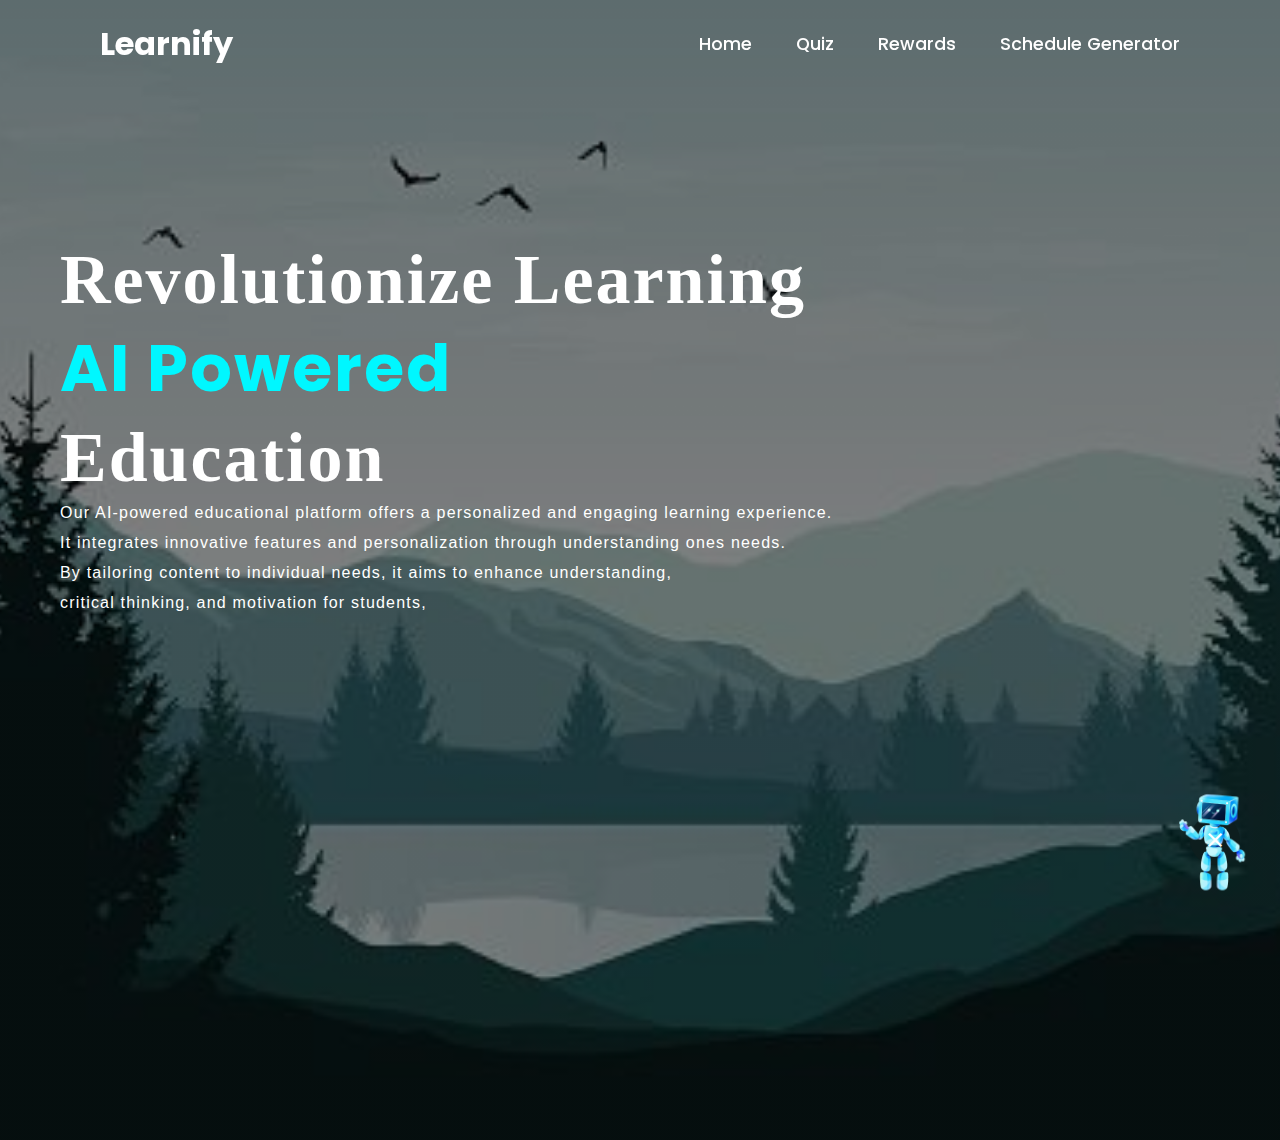
<file: index.html>
<!DOCTYPE html>
<html lang="en">
<head>
    <meta charset="UTF-8">
    <meta name="viewport" content="width=device-width, initial-scale=1.0">
    <title>Chatbot in Javascript</title>
    <link rel="stylesheet" href="style.css">
    <link rel="stylesheet" href="https://fonts.googleapis.com/css2?family=Material+Symbols+Outlined:opsz,wght,FILL,GRAD@48,400,0,0"/>

    <script src="script.js" defer></script>

</head>
<body>

    <header>
        <h2 class="logo">Learnify</h2>
        <nav class="navigation">
            <a href="option.html" target="_blank">Home</a>
            <a href="quiz.html" target="_blank">Quiz</a>
            <a href="profile.html" target="_blank">Rewards</a>
            <a href="sgen.html" target="_blank">Schedule Generator</a>
        </nav>
    </header>

    <div class="content">
        <h1>Revolutionize Learning<br><span>AI Powered</span> <br>Education</h1>
        <p class="par">Our AI-powered educational platform offers a personalized and engaging learning experience.<br> It integrates innovative features and personalization through understanding ones needs.
            <br> By tailoring content to individual needs, it aims to enhance understanding, <br>critical thinking, and motivation for students,</p>
    </div>

    <button class="chatbot-toggler">
        <span class="material-symbols-outlined"><img src="lenny1.png"/></span>
        <span class="material-symbols-outlined">close</span>
    </button>
    
    <div class="chatbot">
        <header>
            <h2 style="margin-left: 10px;">Chatbot</h2>
            <span class="material-symbols-outlined">close</span>
        </header>
        <ul class="chatbox">
            <li class="chat incoming">
                <span class="material-symbols-outlined">smart_toy</span>
                <p>Hi there 👋 <br> How can I help you today? </p>
            </li>
        </ul>
        <div class="chat-input">
            <textarea placeholder="Enter a message..." required></textarea>
            <span id="send-btn" class="material-symbols-outlined">send</span>
        </div>
    </div>
    
</body>
</html>
</file>
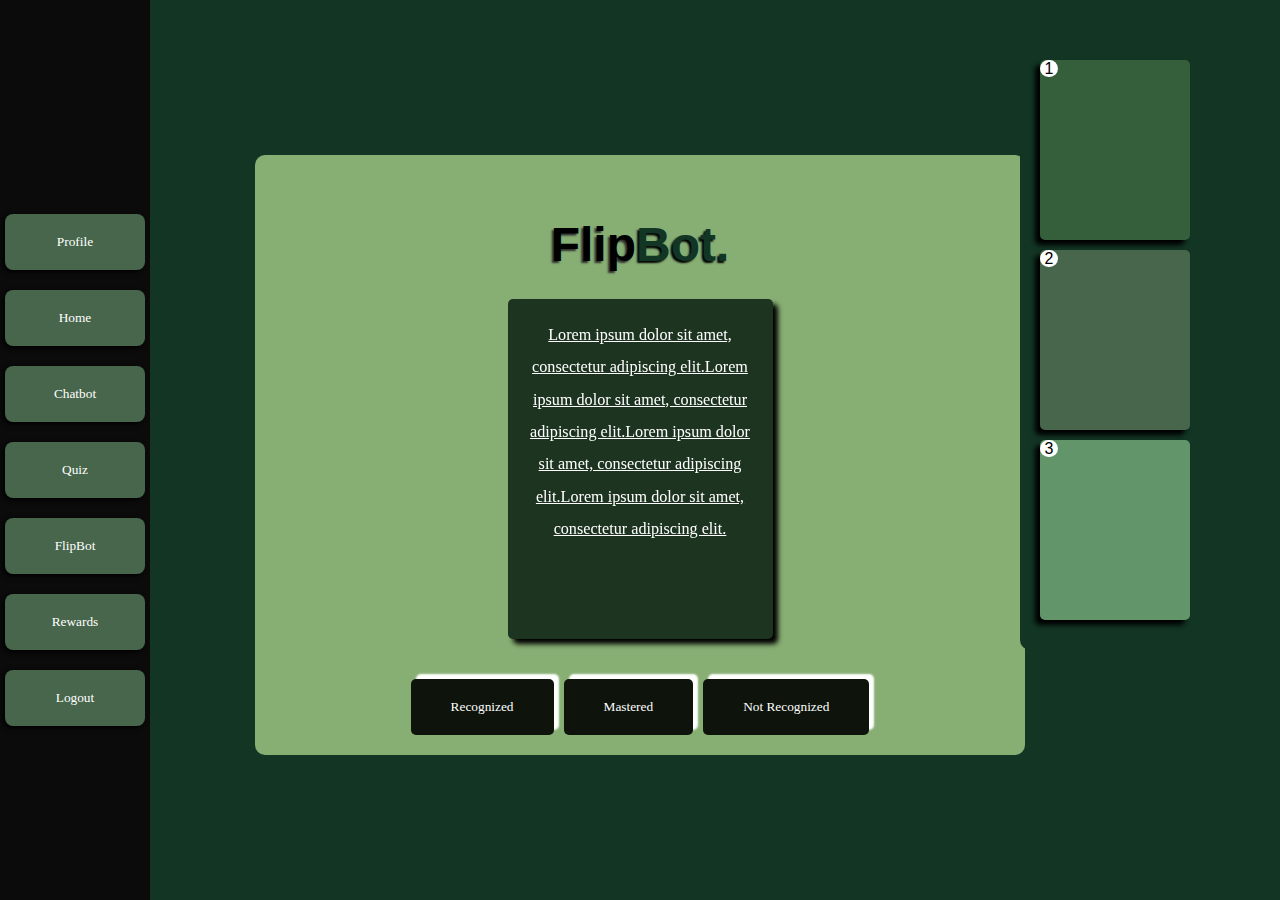
<file: flipbot.html>
<!DOCTYPE html>
<html lang="en">
<head>
  <meta charset="UTF-8">
  <meta name="viewport" content="width=device-width, initial-scale=1.0">
  <title>Flashcard Learning - FlipBot</title>
  <link rel="stylesheet" href="flipbot.css">
</head>
<body>
    <nav class="navbar">
      <button class="nav-button">Profile</button>
      <button class="nav-button"><a href="option.html" target="_blank">Home</a></button>
      <button class="nav-button"><a href="index.html" target="_blank">Chatbot</a></button>
      <button class="nav-button"><a href="quiz.html" target="_blank">Quiz</a></button>
      <button class="nav-button"><a href="flipbot.html" target="_blank">FlipBot</a></button>
      <button class="nav-button"><a href="profile.html" target="_blank">Rewards</a></button>
      <button class="nav-button"><a href="login.html" target="_blank">Logout</a></button>
      </nav>
    <div class="outer-container">
        <div class="container">
            <header>
                <h1>Flip<span>Bot.</span></h1>
              </header>
              <main>
                <div class="flashcard-container">
                    <div class="flashcard-options">
                        <!-- Small boxes representing flashcards in wait go here -->
                        <div class="flashcard-wait" style="background-color: #355e3b;">
                            <span style="background-color: white;border-radius: 90px;" class="flashcard-number">&nbsp;1&nbsp;</span></div>
                        <div class="flashcard-wait" style="background-color: #47664b;">
                            <span style="background-color: white;border-radius: 90px;" class="flashcard-number">&nbsp;2&nbsp;</span></div>
                        <div class="flashcard-wait" style="background-color: #62966a;">
                            <span style="background-color: white;border-radius: 90px;" class="flashcard-number">&nbsp;3&nbsp;</span></div>
                        
                        <!-- Add more flashcard-wait divs as needed -->
                    </div>
                  <div class="flashcard">
                    <!-- Text content of the current flashcard goes here -->
                   <p class="front"> Lorem ipsum dolor sit amet, consectetur adipiscing elit.Lorem ipsum dolor sit amet, consectetur adipiscing elit.Lorem ipsum dolor sit amet, consectetur adipiscing elit.Lorem ipsum dolor sit amet, consectetur adipiscing elit. </p>
                  </div>
                </div>
            
                <div class="buttons-container">
                    <button class="recognized">Recognized</button>
                    <button class="mastered">Mastered</button>
                    <button class="not-recognized">Not Recognized</button>
                </div>
              </main>
        </div>
      
    </div>
    <script src="flipbot1.js"></script>
    
</body>
</html>
</file>
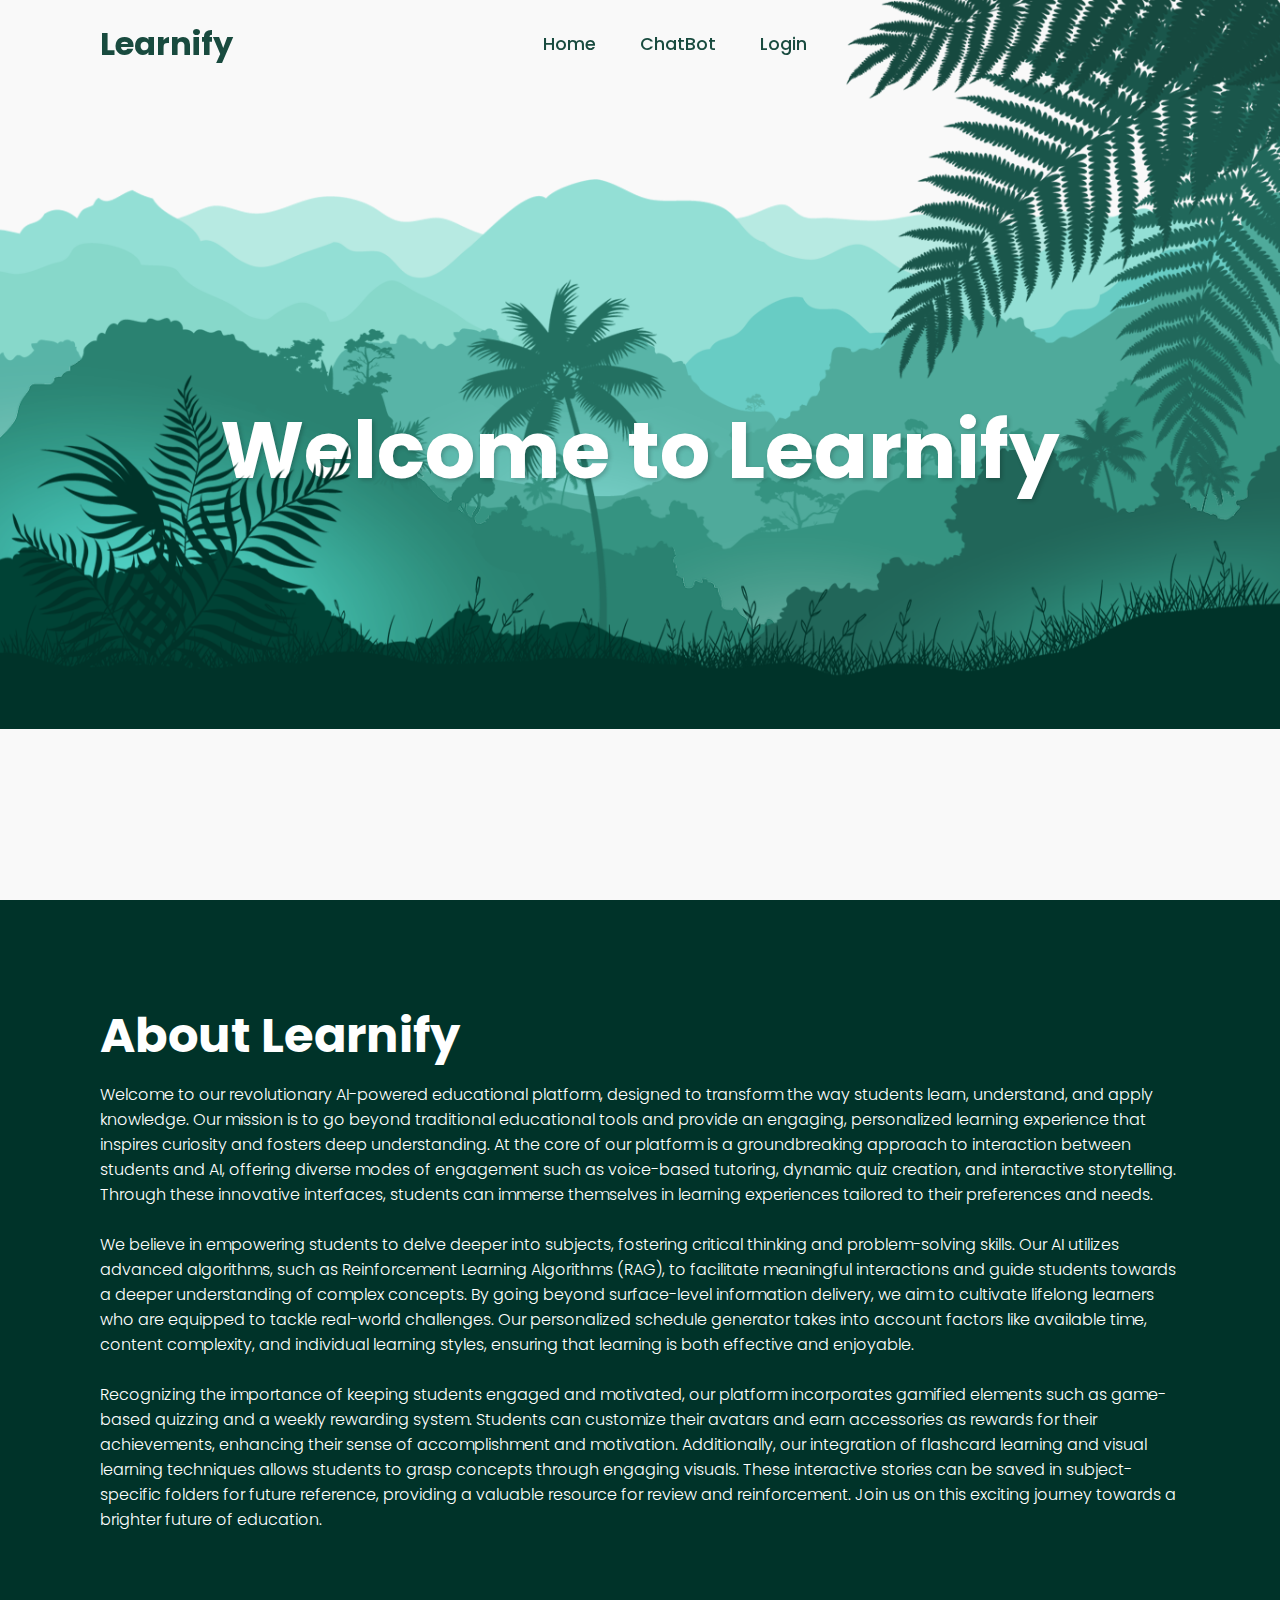
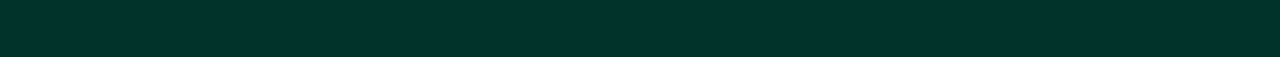
<file: logo.html>
<!DOCTYPE html>
<html lang="en">
<head>
    <meta charset="UTF-8">
    <meta name="viewport" content="width=device-width, initial-scale=1.0">
    <title>Front page</title>
    <link rel="stylesheet" href="logo.css">
</head>
<body>

    <header>
        <h2 class="logo">Learnify</h2>
        <nav class="navigation">
            <a href="#">Home</a>
            <a href="index.html">ChatBot</a>
            <a href="login.html">Login</a>
        </nav>
    </header>

    <section class="parallax">
        <img src="hill1.png" id="hill1">
        <img src="hill2.png" id="hill2">
        <img src="hill3.png" id="hill3">
        <img src="hill4.png" id="hill4">
        <img src="hill5.png" id="hill5">
        <img src="tree.png" id="tree">
        <h2 id="text"><a href="login.html" class="add">Welcome to Learnify</a></h2>
        <img src="leaf.png" id="leaf">
        <img src="plant.png" id="plant">

    </section>

    <section class="sec">
        <h2>About Learnify</h2>
        <p>
            Welcome to our revolutionary AI-powered educational platform, designed to transform the way students learn, understand, and apply knowledge. Our mission is 
            to go beyond traditional educational tools and provide an engaging, personalized learning experience that inspires curiosity and fosters deep understanding.
             At the core of our platform is a groundbreaking approach to interaction between students and AI, offering diverse modes of engagement such as voice-based 
             tutoring, dynamic quiz creation, and interactive storytelling. Through these innovative interfaces, students can immerse themselves in learning experiences 
             tailored to their preferences and needs. <br><br>
            We believe in empowering students to delve deeper into subjects, fostering critical thinking and problem-solving skills. Our AI utilizes advanced algorithms,
             such as Reinforcement Learning Algorithms (RAG), to facilitate meaningful interactions and guide students towards a deeper understanding of complex concepts.
              By going beyond surface-level information delivery, we aim to cultivate lifelong learners who are equipped to tackle real-world challenges. Our personalized 
              schedule generator takes into account factors like available time, content complexity, and individual learning styles, ensuring that learning is both 
              effective and enjoyable. <br><br>
            Recognizing the importance of keeping students engaged and motivated, our platform incorporates gamified elements such as game-based quizzing and a weekly
             rewarding system. Students can customize their avatars and earn accessories as rewards for their achievements, enhancing their sense of accomplishment and 
             motivation. Additionally, our integration of flashcard learning and visual learning techniques allows students to grasp concepts through engaging visuals. 
             These interactive stories can be saved in subject-specific folders for future reference, providing a valuable resource for review and reinforcement. Join us 
             on this exciting journey towards a brighter future of education. <br><br>
              
        </p>
    </section>
<script src="logo.js"></script>
</body>
</html>
</file>
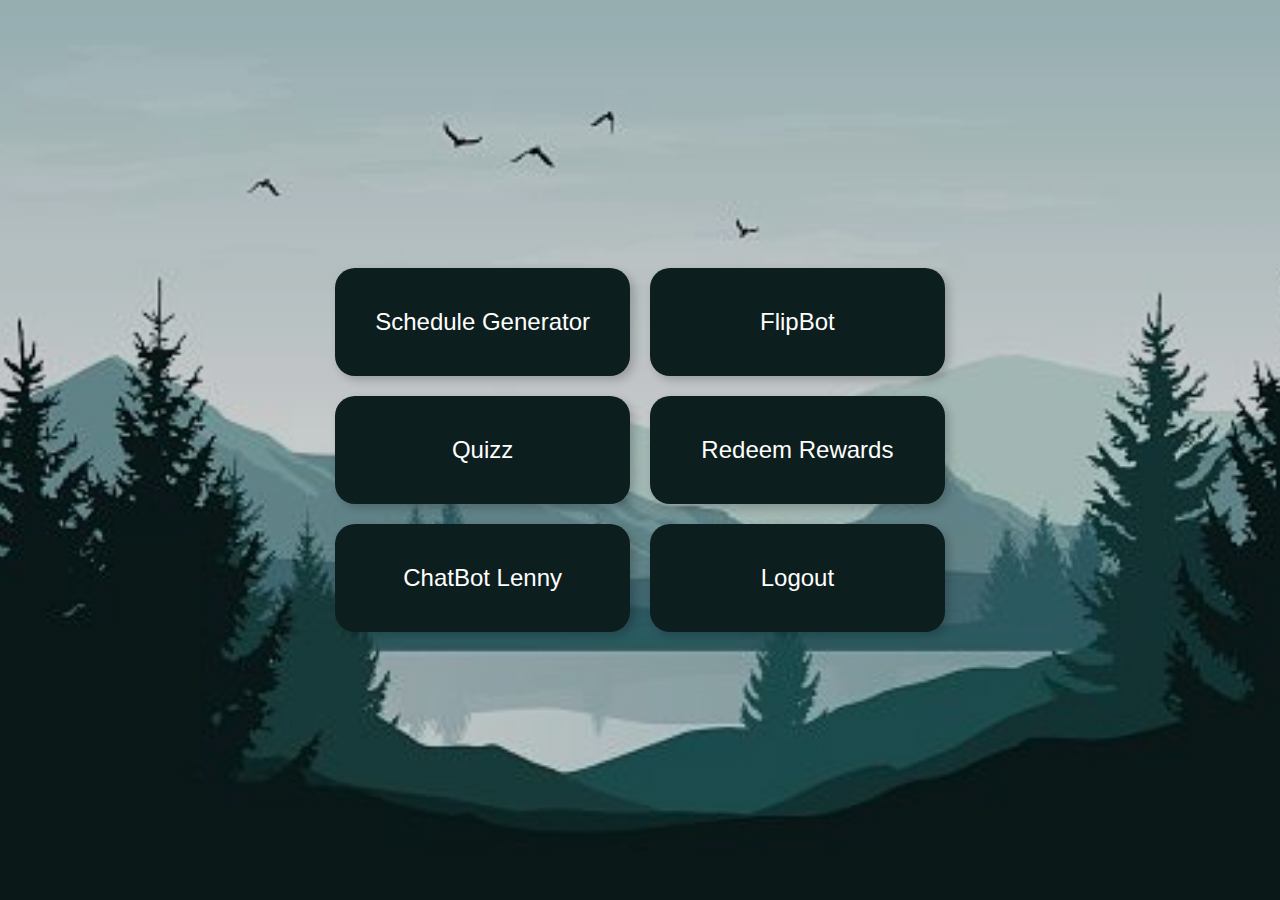
<file: option.html>
<!DOCTYPE html>
<html lang="en">
<head>
<meta charset="UTF-8">
<meta name="viewport" content="width=device-width, initial-scale=1.0">
<title>App Grid</title>
<!-- <link rel="stylesheet" href="styles.css"> -->
<style>
  a {
        text-decoration: none; /* Remove underline */
        color: white; /* Change color */
    }
  body {
    font-family: Arial, sans-serif;
    background-color: #8379cd; 
    display: flex;
    justify-content: center;
    align-items: center;
    height: 100vh;
    margin: 0;
    padding: 0;
    width: 100%;
    background: linear-gradient(to top, rgba(0,0,0,0.2)50%,rgba(0,0,0,0.2)50%), url(mount.jpeg);
    background-position: center;
    background-size: cover;

  }
  .grid-container {
    display: grid;
    grid-template-columns: repeat(2, 1fr);
    gap: 20px;
    padding: 20px;
  }
  .app {
    background: #f8f8f8;
    border-radius: 20px;
    color: white;
    display: flex;
    justify-content: center;
    align-items: center;
    padding: 40px;
    font-size: 1.5em;
    box-shadow: 4px 4px 10px rgba(0, 0, 0, 0.2);
    transition: transform 0.3s ease;
  }
  .app:hover {
    transform: translateY(-10px);
  }
  .schedule { background-color: #0D1E1E; }
  .flipbot { background-color: #0D1E1E; }
  .storytel { background-color: #0D1E1E; }
  .puzzle { background-color: #0D1E1E; }
  .redeem { background-color: #0D1E1E; }
  .chatbot { background-color: #0D1E1E; }
</style>
</head>
<body>
  <div class="grid-container">
    <div class="app schedule"><a href="sgen.html" target="_blank">Schedule Generator</a></div>
    <div class="app flipbot"><a href="flipbot.html" target="_blank">FlipBot</a></div>
    <div class="app storytel" ><a href="quiz.html" target="_blank">Quizz</a></div>
    <div class="app puzzle"><a href="profile.html" target="_blank">Redeem Rewards</a></div>
    <div class="app redeem"><a href="index.html" target="_blank">ChatBot Lenny</a></div>
    <div class="app chatbot"><a href="login.html" target="_blank">Logout</a></div>
  </div>
</body>
</html>
</file>
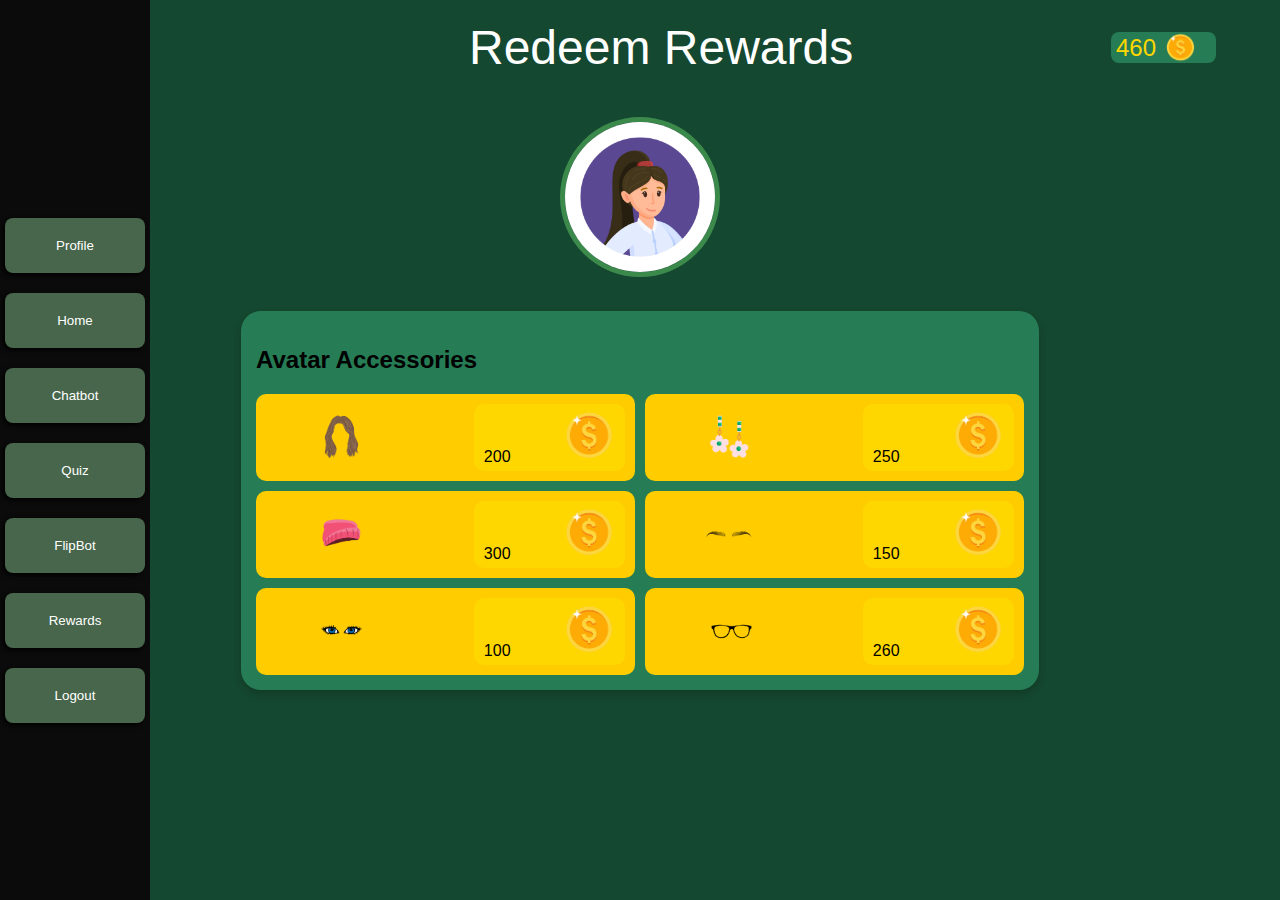
<file: profile.html>
<!DOCTYPE html>
<html lang="en">
<head>
<meta charset="UTF-8">
<meta name="viewport" content="width=device-width, initial-scale=1.0">
<title>Redeem Rewards</title>
<!-- <link rel="stylesheet" href="styles.css"> -->
<style>
  body {
    font-family: Arial, sans-serif;
    background-color: #154830;
    display: flex;
    flex-direction: column;
    align-items: center;
    height: 100vh;
    margin: 0;
    padding: 0;
  }
  .header {
    color: white;
    font-size: 3em;
    margin: 20px 0;
    margin-left: 405px;
  }
  .top-section {
    display: flex;
    justify-content: space-between;
    align-items: center;
    width: 90%;
    margin-top: 0px;
    margin-bottom: 2px;
  }
  .coin-balance {
    display: flex;
    align-items: center;
    font-size: 1.5em;
    color: #ffd700;
    background-color: #267c54;
    width: 100px;
    height: auto;
    padding-left: 5px;
    border-radius: 8px;
  }
  .coin-balance img {
    width: 30px;
    margin-left: 10px;
    margin-right: 0px;
  }
  .avatar-container {
    margin: 20px 0;
  }
  .avatar {
    border-radius: 50%;
    width: 150px; /* Adjust size as necessary */
    height: 150px; /* Adjust size as necessary */
    object-fit: cover;
    border: 5px solid rgb(59, 138, 75);
  }
  .accessories-section {
    background-color: #267c54; /* Adjust to match your exact color */
    width: 60%; /* Adjust width as necessary */
    margin: 10px;
    padding: 15px;
    border-radius: 20px;
    box-shadow: 0 4px 8px rgba(0, 0, 0, 0.2);
  }
  .accessories-grid {
    display: grid;
    grid-template-columns: repeat(2, 1fr);
    gap: 10px;
  }
  .accessory-item {
    display: flex;
    align-items: center;
    justify-content: space-between;
    background-color: #ffcc00;
    padding: 10px;
    border-radius: 10px;
    transition: transform 0.2s ease; /* Animation transition */
  }
  .accessory-item:hover {
    transform: translateY(-5px); /* Move item slightly upwards */
    background-color: #f3b500; /* Change background color on hover */
  }
  .accessory-item img {
    width: 50px;
    margin-left: 50px;
  }
  .accessory-price {
    background-color: #ffd700;
    padding: 5px 10px;
    border-radius: 10px;
  }
  a {
    text-decoration: none; /* Remove underline */
    color: white; /* Change color */
  }
  .navbar {
    background-color: #0b0b0b;
    position: fixed;
    top: 0;
    left: 0;
    height: 100%; /* Adjust height to fit the entire viewport */
    width: 150px; /* Adjust width as needed */
    display: flex;
    flex-direction: column; /* Align buttons vertically */
    justify-content: center; /* Center items vertically */
    align-items: center; /* Center items horizontally */
    padding: 20px 0;
  }
 
  .nav-button {
    width: calc(100% - 10px); /* Buttons occupy full width of the navbar with 5px space on each side */
    padding: 20px 15px; /* Adjust padding as needed */
    border: none;
    cursor: pointer;
    background-color: #47664b;
    color: #fff;
    text-align: center;
    text-decoration: none;
    margin: 10px 0;
    box-shadow: -2px 2px 5px black;
    border-radius: 8px;
  }
 
  .nav-button:hover {
    background-color: #123524; /* Adjust hover color if needed */
  }
</style>
</head>
<body>
  <nav class="navbar">
    <button class="nav-button">Profile</button>
    <button class="nav-button"><a href="option.html" target="_blank">Home</a></button>
    <button class="nav-button"><a href="index.html" target="_blank">Chatbot</a></button>
    <button class="nav-button"><a href="quiz.html" target="_blank">Quiz</a></button>
    <button class="nav-button"><a href="flipbot.html" target="_blank">FlipBot</a></button>
    <button class="nav-button"><a href="profile.html" target="_blank">Rewards</a></button>
    <button class="nav-button"><a href="login.html" target="_blank">Logout</a></button>
  </nav>
  <div class="top-section">
    <div class="header">Redeem Rewards</div>
    <div class="coin-balance">
      460
      <img src="coin.png" width="50" alt="Coin" />
    </div>
  </div>      
  <div class="avatar-container">
    <img src="avatar.jpg" width="200" alt="Avatar" class="avatar" />
  </div>
  <div class="accessories-section">
    <h2 style="color: black;">Avatar Accessories</h2>
    <div class="accessories-grid">
      <!-- Repeat this structure for each accessory item -->
      <div class="accessory-item">
        <img src="accessory1.png" alt="Accessory" /> <!-- Replace with your accessory image -->
        <div class="accessory-price">
          200
          <img src="coin.png" width="50" alt="Coin" /> <!-- Replace with your coin image -->
        </div>
      </div>
      <div class="accessory-item">
        <img src="accessory2.png" alt="Accessory" /> <!-- Replace with your accessory image -->
        <div class="accessory-price">
          250
          <img src="coin.png" width="50" alt="Coin" /> <!-- Replace with your coin image -->
        </div>
      </div>
      <div class="accessory-item">
        <img src="accessory3.png" alt="Accessory" /> <!-- Replace with your accessory image -->
        <div class="accessory-price">
          300
          <img src="coin.png" width="50" alt="Coin" /> <!-- Replace with your coin image -->
        </div>
      </div>
      <div class="accessory-item">
        <img src="accessory4.png" alt="Accessory" /> <!-- Replace with your accessory image -->
        <div class="accessory-price">
          150
          <img src="coin.png" width="50" alt="Coin" /> <!-- Replace with your coin image -->
        </div>
      </div>
      <div class="accessory-item">
        <img src="accessory5.png" alt="Accessory" /> <!-- Replace with your accessory image -->
        <div class="accessory-price">
          100
          <img src="coin.png" width="50" alt="Coin" /> <!-- Replace with your coin image -->
        </div>
      </div>
      <div class="accessory-item">
        <img src="accessory6.png" alt="Accessory" /> <!-- Replace with your accessory image -->
        <div class="accessory-price">
          260
          <img src="coin.png" width="50" alt="Coin" /> <!-- Replace with your coin image -->
        </div>
      </div>
      <!-- Add more accessory items here -->
    </div>
  </div>
</body>
</html>
</file>
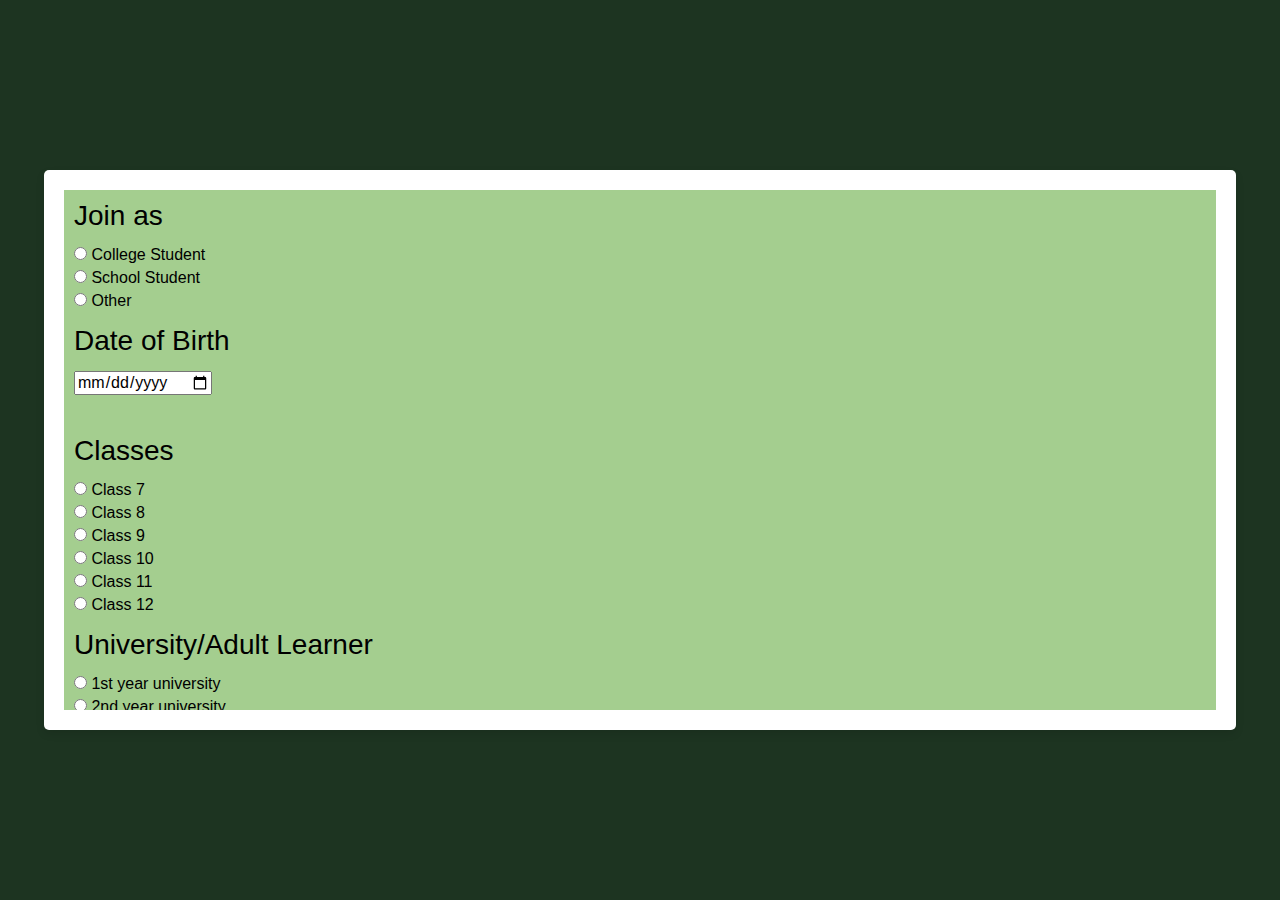
<file: registrationn.html>
<!DOCTYPE html>
<html lang="en">
<head>
<meta charset="UTF-8">
<meta name="viewport" content="width=device-width, initial-scale=1.0">
<title>Registration Page</title>
<link rel="stylesheet" href="regis.css">
<style>
  /* Additional CSS for the submit button */
  .submit-button {
    background-color: #4CAF50;
    color: white;
    padding: 14px 20px;
    margin-top: 20px;
    border: none;
    border-radius: 4px;
    cursor: pointer;
    width: 100%;
  }

  /* Hover effect */
  .submit-button:hover {
    background-color: #45a049;
  }
</style>
</head>
<body class="flex-center bg-purple">
  <div class="form-container shadow rounded">
    <div class="scrollable-container">
      <div class="form-group">
        <h2>Join as</h2>
        <div class="radio-group">
          <label class="option"><input type="radio" name="role" value="college_student"> College Student</label>
          <label class="option"><input type="radio" name="role" value="school_student"> School Student</label>
          <label class="option"><input type="radio" name="role" value="other"> Other</label>
        </div>
      </div>

      <div class="form-group">
        <div class="flex">
          <div class="form-group">
            <h2>Date of Birth</h2>
            <input type="date" name="dob" class="mb-1">
          </div>
    
        </div>
      </div>

      <div class="form-group">
        <h2>Classes</h2>
        <div class="flex-column">
          <label><input type="radio" name="class" value="7"> Class 7</label>
          <label><input type="radio" name="class" value="8"> Class 8</label>
          <label><input type="radio" name="class" value="9"> Class 9</label>
          <label><input type="radio" name="class" value="10"> Class 10</label>
          <label><input type="radio" name="class" value="11"> Class 11</label>
          <label><input type="radio" name="class" value="12"> Class 12</label>
        </div>
      </div>

      <div class="form-group">
        <h2>University/Adult Learner</h2>
        <div class="flex-column">
          <label><input type="radio" name="university_class" value="1st_year_university"> 1st year university</label>
          <label><input type="radio" name="university_class" value="2nd_year_university"> 2nd year university</label>
          <label><input type="radio" name="university_class" value="3rd_year_university"> 3rd year university</label>
          <label><input type="radio" name="university_class" value="4th_year_university"> 4th year university</label>
          <label><input type="radio" name="university_class" value="graduate_studies"> Graduate studies</label>
          <label><input type="radio" name="university_class" value="adult_learner"> Adult learner</label>
          <label><input type="radio" name="university_class" value="other"> Other</label>
        </div>
      </div>

      <!-- Submit button -->
      <button class="submit-button" onclick="submitForm()" style="background-color: #1d3421;">
        <a href="option.html" style="color: white;text-decoration: none;">Submit</a></button>
    </div>
  </div>

  <script>
    // JavaScript function to handle form submission
    function submitForm() {
      // You can add form validation or other actions here
      alert("Welcome!");
    }
    // JavaScript function to handle form validation
    function validateForm() {
      var isValid = true;
      var role = document.forms["registration-form"]["role"].value;
      var dob = document.forms["registration-form"]["dob"].value;
      var selectedClass = document.querySelector('input[name="class"]:checked');
      var universityClass = document.querySelector('input[name="university_class"]:checked');

      // Reset error messages
      document.getElementById("role-error").innerHTML = "";
      document.getElementById("dob-error").innerHTML = "";
      document.getElementById("class-error").innerHTML = "";
      document.getElementById("university-class-error").innerHTML = "";

      if (!role) {
        document.getElementById("role-error").innerHTML = "Role is required";
        isValid = false;
      }
      if (!dob) {
        document.getElementById("dob-error").innerHTML = "Date of birth is required";
        isValid = false;
      }
      

      return isValid;
    }

  </script>
  
</body>
</html>
</file>
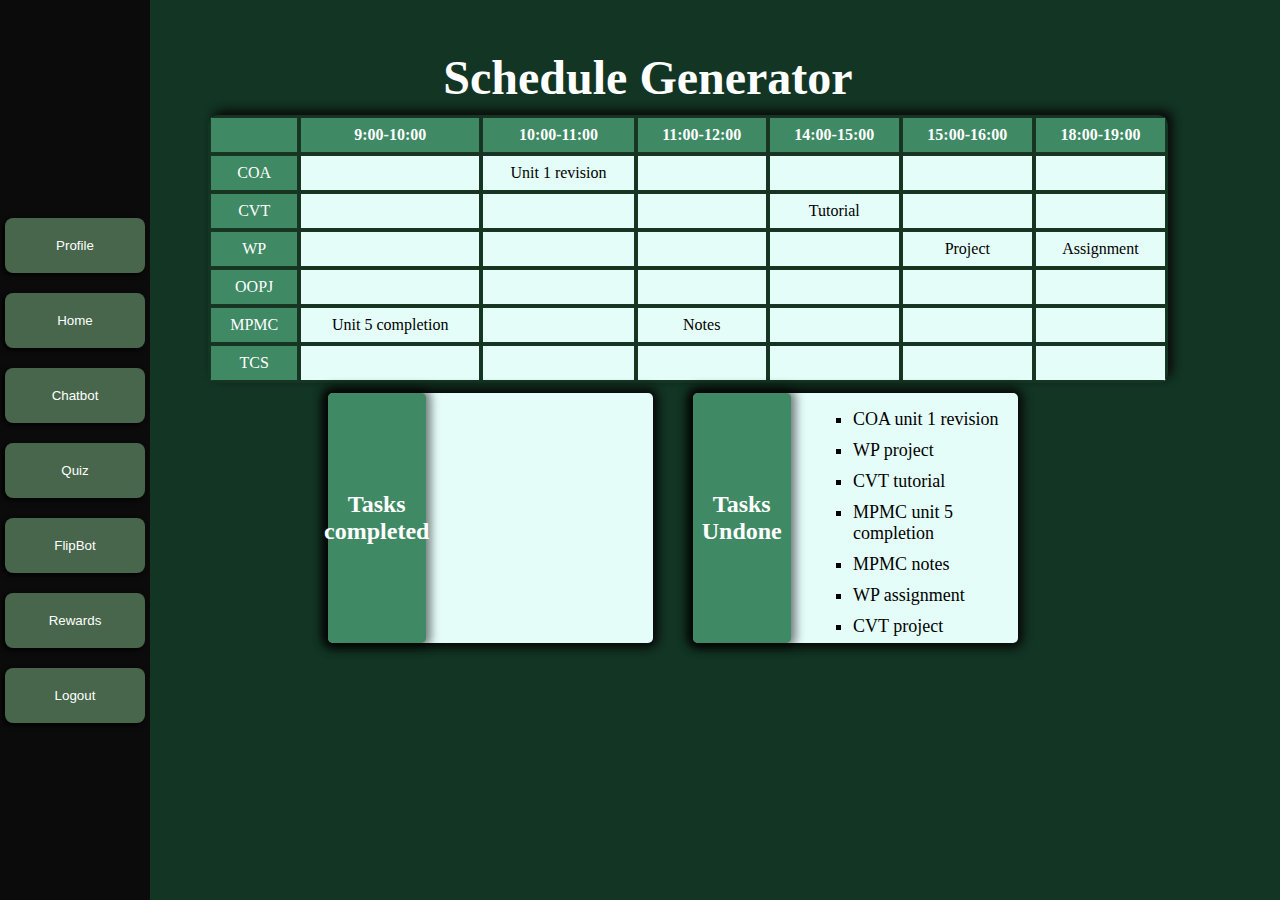
<file: sgen.html>
<!DOCTYPE html>
<html lang="en">
<head>
  <meta charset="UTF-8">
  <meta name="viewport" content="width=device-width, initial-scale=1.0">
  <title>Schedule Generator</title>
  <link rel="stylesheet" type="text/css" href="sgen.css">
</head>
<body >
  
  <nav class="navbar">
    <button class="nav-button">Profile</button>
    <button class="nav-button"><a href="option.html" target="_blank">Home</a></button>
    <button class="nav-button"><a href="index.html" target="_blank">Chatbot</a></button>
    <button class="nav-button"><a href="quiz.html" target="_blank">Quiz</a></button>
    <button class="nav-button"><a href="flipbot.html" target="_blank">FlipBot</a></button>
    <button class="nav-button"><a href="profile.html" target="_blank">Rewards</a></button>
    <button class="nav-button"><a href="login.html" target="_blank">Logout</a></button>
    
  </nav>
  <div class="container">
    <h1 style="color: white;">Schedule <span class="blue">Generator</span></h1>
    <table>
      <tr>
        <th></th>
        <th>9:00-10:00</th>
        <th>10:00-11:00</th>
        <th>11:00-12:00</th>
        <th>14:00-15:00</th>
        <th>15:00-16:00</th>
        <th>18:00-19:00</th>
      </tr>
      <tr>
        <td>COA</td>
        <td></td>
        <td>Unit 1 revision</td>
        <td></td>
        <td></td>
        <td></td>
        <td></td>
      </tr>
      <tr>
        <td>CVT</td>
        <td></td>
        <td></td>
        <td></td>
        <td>Tutorial</td>
        <td></td>
        <td></td>
      </tr>
      <tr>
        <td>WP</td>
        <td></td>
        <td></td>
        <td></td>
        <td></td>
        <td>Project</td>
        <td>Assignment</td>
      </tr>
      <tr>
        <td>OOPJ</td>
        <td></td>
        <td></td>
        <td></td>
        <td></td>
        <td></td>
        <td></td>
      </tr>
      <tr>
        <td>MPMC</td>
        <td>Unit 5 completion</td>
        <td></td>
        <td>Notes</td>
        <td></td>
        <td></td>
        <td></td>
      </tr>
      <tr>
        <td>TCS</td>
        <td></td>
        <td></td>
        <td></td>
        <td></td>
        <td></td>
        <td></td>
      </tr>
    </table>
  </div>
  <div class="twoboxes">
    <div class="boxx" id="box1" >
      <div class="inner-boxx" id="tcomp">
        <h2>Tasks completed</h2>
      </div>
      <ul id="completedTasks"></ul>
    </div>
    <div class="boxx" id="box2">
      <div class="inner-boxx" id="tundone">
          <h2>Tasks Undone</h2>
      </div>
      <ul id="undoneTasks">
        <li>COA unit 1 revision</li>
        <li>WP project</li>
        <li>CVT tutorial</li>
        <li>MPMC unit 5 completion</li>
        <li>MPMC notes</li>
        <li>WP assignment</li>
        <li>CVT project</li>
      </ul>
    </div>
  </div>
  
  <script src="sgen.js"></script>
</body>
</html>
</file>
<file: style.css>
@import url('https://fonts.googleapis.com/css2?family=Poppins:wght@400;500;600&display=swap');
*{
    margin: 0;
    padding: 0;
    box-sizing: border-box;
    font-family: "Poppins", sans-serif;
}

/* written content */

.content{
    width: 1200px;
    height: auto;
    margin: auto;
    color: #fff;
    position: relative;
}

.content .par{
    padding-left: 20px;
    padding-bottom: 25px;
    font-family: Arial;
    letter-spacing: 1.2px;
    line-height: 30px;
}

.content h1{
    font-family: 'Times New Roman';
    font-size: 70px;
    padding-left: 20px;
    margin-top: 20%;
    letter-spacing: 2px;
}

.content .cn{
    width: 160px;
    height: 40px;
    background: rgb(0, 247, 255);
    border: none;
    margin-bottom: 10px;
    margin-left: 20px;
    font-size: 18px;
    border-radius: 10px;
    cursor: pointer;
    transition: .4s ease;
    
}

.content .cn a{
    text-decoration: none;
    color: #000;
    transition: .3s ease;
}

.cn:hover{
    background-color: #fff;
}

.content span{
    color: rgb(0, 247, 255);
    font-size: 65px
}


/* Navigation bar */

header{
    position: fixed;
    top: 0;
    left: 0;
    width: 100%;
    padding: 20px 100px;
    display: flex;
    justify-content: space-between;
    align-items: center;
    z-index: 99;

}

.logo{
    font-size: 2em;
    color: #fff;
    user-select: none;
}

.navigation a{
    position: relative;
    font-size: 1.1em;
    color: #fff;
    text-decoration: none;
    font-weight: 500;
    margin-left: 40px ;
}

.navigation a::after{
    content: '';
    position: absolute;
    left: 0;
    bottom: -6px;
    width: 100%;
    height: 3px;
    background: #fff;
    border-radius: 5px;
    transform-origin: right;
    transform: scaleX(0);
    transition: transform .5s;
}

.navigation a:hover::after{
    transform-origin: left;
    transform: scaleX(1);

}

.navigation .btnLogin-popup{
    width: 130px;
    height: 50px;
    background: transparent;
    border: 2px solid #fff;
    outline: none;
    border-radius: 6px;
    cursor: pointer;
    font-size: 1.1em;
    color: #fff;
    font-weight: 500;
    margin-left: 40px ;
    transition: .5s;
}

.navigation .btnLogin-popup:hover{
    background: #fff;
    color: #16293B;
}


/* Chat bot Lenny */

body{
    width: 100%;
    background: linear-gradient(to top, rgba(0,0,0,0.5)50%,rgba(0,0,0,0.5)50%), url(mount.jpeg);
    background-position: center;
    background-size: cover;
    height: 100vh;
    overflow:hidden;
}

img{
    height: 120px;
}

.chatbot-toggler{
    position: fixed;
    right: 40px;
    bottom: 35px;
    height: 50px;
    width: 50px;
    color: #fff;
    display: flex;
    align-items: center;
    justify-content: center;
    border: none;
    outline: none;
    cursor: pointer;
    background: #0D1E1E;
    border-radius: 50%;
}

.chatbot-toggler span{
    position: absolute;
}

.show-chatbot .chatbot-toggler span :first-child,
.chatbot-toggler span :last-child{
    opacity:1;
}

.show-chatbot .chatbot-toggler span :last-child{
    opacity: 0;
}

.chatbot{
    
    position: fixed;
    right: 40px;
    bottom: 100px;
    width: 420px;
    transform: scale(0.5);
    opacity: 0;
    pointer-events: none;
    overflow: hidden;
    background: #fff;
    border-radius: 15px;
    box-shadow: 0 0 128px 0 rgba(0,0,0,0.1),
                0 32px 64px -48px rgba(0,0,0,0.5); 
}

.show-chatbot .chatbot{
    transform: scale(1);
    opacity: 1;
    pointer-events: auto;
}

.chatbot header{
    background: #0D1E1E;
    padding: 16px 0;
    text-align: center;
    position: relative;
}

.chatbot header h2{
    color: #fff;
    font-size: 1.4rem;
}

.chatbot header span{
    position: absolute;
    right: 20px;
    top: 50%;
    color: #fff;
    cursor: pointer;
    display: none;
    transform: translate(-50%);
}

.chatbot .chatbox{
    height: 410px;
    overflow-y: auto;
    padding: 30px 20px 100px;
}

.chatbox .chat{
    display: flex;
}

.chatbox .incoming span{
    height: 32px;
    width: 32px;
    color:#fff;
    align-self: flex-end;
    background: #0D1E1E;
    text-align: center;
    line-height: 32px;
    border-radius: 4px;
    margin: 0 10px 7px 0;
} 
.chatbox .outgoing{
    margin:  20px 0;
    justify-content: flex-end;
}

.chatbox .chat p{
    color: #fff;
    max-width: 75%;
    white-space: pre-wrap;
    font-size: 0.95rem;
    padding: 12px 16px;
    border-radius: 10px 10px 0 10px;
    background: #0D1E1E;
}

.chatbox .incoming p{
    color: #000;
    background: #f2f2f2;
    border-radius: 10px 10px 10px 0;
}

.chatbot .chat-input{
    position: absolute;
    bottom: 0;
    width: 100%;
    display: flex;
    gap: 5px;
    background: #fff;
    padding: 5px 20px;
    border: 1px solid #ccc;
}

.chat-input textarea{
    height: 55px;
    width: 100%;
    border: none;
    outline: none;
    font-size: 0.95rem;
    resize: none;
    padding: 16px 15px 16px 0;
}

.chat-input span{
    align-self: flex-end;
    height: 55px;
    line-height: 55px;
    color: #724ae8;
    font-size: 1.35rem;
    cursor: pointer;
    visibility: hidden;
} 

.chat-input textarea:valid ~ span{
    visibility: visible;
}

@media(max-width: 490px){
    .chatbot{
        right: 0;
        bottom:0;
        width: 100%;
        height: 100%;
        border-radius: 0;
    }
    .chatbot .chatbox{
        height: 90%;
    }
    .chatbot header span{
       display: block; 
    }
}
</file>
<file: flipbot.css>
:root {
    --body-color: #123524; /* Define body color */
    --box-color: #87ae73; /* Calculate two shades lighter color */
  }
  a {
    text-decoration: none; /* Remove underline */
    color: white; /* Change color */
  }
  .navbar {
    background-color: #0b0b0b;
    position: fixed;
    top: 0;
    left: 0;
    height: 100%; /* Adjust height to fit the entire viewport */
    width: 150px; /* Adjust width as needed */
    display: flex;
    flex-direction: column; /* Align buttons vertically */
    justify-content: center; /* Center items vertically */
    align-items: center; /* Center items horizontally */
    padding: 20px 0;
  }
  
  .nav-button {
    width: calc(100% - 10px); /* Buttons occupy full width of the navbar with 5px space on each side */
  padding: 20px 15px; /* Adjust padding as needed */
  border: none;
  cursor: pointer;
  background-color: #47664b;
  color: #fff;
  text-align: center;
  text-decoration: none;
  margin: 10px 0;
  box-shadow: -2px 2px 5px black;
  border-radius: 8px;

  }
  
  .nav-button:hover {
    background-color: #123524; /* Adjust hover color if needed */
  }
  
  
  body {
    background-color: var(--body-color);
    margin: 0;
    font-family: Arial, sans-serif;
    display: flex;
    justify-content: center; /* Horizontally center the box */
    align-items: center; /* Vertically center the box */
    height: 100vh; /* Ensure full viewport height */
    }
  .outer-container {
    display: flex;
    justify-content: center; /* Horizontally center the outer container */
    }
  
  .container {
    background-color: var(--box-color); /* Apply two shades lighter color */
    padding: 10px;
    border-radius: 10px;
    width: 750px; /* Adjust the width as needed */
    height: auto; /* Adjust the height as needed */
    margin-top: 10px;
  }
  
  header {
    text-align: center;
    padding: 20px 0;
  }
  
  h1 {
    color: #000;
    font-size: 3em;
    margin-bottom: 5px;
    text-shadow: -2px 2px 2px rgb(48, 48, 48);
  }
  
  h1 span {
    color: #123524;
    text-shadow: -2px 2px 2px black;
    
  }
  
  .main {
    display: flex;
    flex-direction: column;
    align-items: center;
    justify-content: center;
    height: 100vh;
  }
  
  .flashcard-container {
    display: flex;
    flex-direction: column;
    align-items: center;
    margin-bottom: 20px;
  }
  
  .flashcard {
    background-color: #1d3421;
    color: #fff;
    padding: 20px;
    margin-bottom: 20px;
    margin-top: 2px;
    height: 300px;
    width: 30%;
    border-radius: 5px;
    text-align: center; 
    text-decoration: underline;
    text-decoration-color: rgb(254, 254, 255);
    line-height: 2;
    font-size: 1.01em;
    font-family: 'Comic Sans MS', cursive;
    box-shadow: 5px 5px 5px rgb(0, 0, 0); /* Add shadow */
    transform-style: preserve-3d;
    transition: transform 0.5s;
  }
  .flashcard p {
    margin: 0; /* Remove default margin for paragraphs */
  }
  
  .flashcard-options {
    position: absolute;
    top: 0;
    right: 0;
    padding: 20px; /* Adjust padding as needed */
    background-color: var(--body-color); /* Light background color */
    border-radius: 10px;
    right: 70px;
    top: 40px;
  }
  
  .flashcard-wait {
    width: 150px;
    height: 180px;
    border-radius: 5px;
    background-color: #ccc; /* Adjust background color as needed */
    margin-bottom: 10px; /* Space between flashcards */
    box-shadow: -5px 5px 5px black; /* Add shadow */
  }
  
  .buttons-container {
    display: flex;
    justify-content: center;
  }
  
  button {
    padding: 20px 40px; /* Adjust the padding to increase button size */
    margin: 0 5px; 
    background-color: #ccc;
    border: none;
    cursor: pointer;
    border-radius: 5px;
    font-family: 'Comic Sans MS', cursive;
    color: white;
    box-shadow: 5px -5px 2px white; /* Add shadow */
    margin-bottom: 10px;
  }
  .recognized:hover,
.mastered:hover,
.not-recognized:hover {
  background-color: #2d3f23; /* Change the background color on hover */
}
  
  .recognized {
    background-color: #0e140b;
  }
  
  .mastered {
    background-color: #0e140b;
  }
  
  .not-recognized {
    background-color: #0e140b;
  }
</file>
<file: logo.css>
@import url('https://fonts.googleapis.com/css2?family=Poppins:wght@400;500;600&display=swap');
*{
    margin: 0;
    padding: 0;
    box-sizing: border-box;
    font-family: 'Poppins',sans-serif;
}


body{
    background: #f9f9f9;
    min-height: 100vh;
    /* overflow: hidden; */
}
header{
    position: fixed;
    top: 0;
    left: 0;
    width: 100%;
    padding: 20px 100px;
    display: flex;
    justify-content: flex-start;
    align-items: center;
    z-index: 99;

}

.logo{
    font-size: 2em;
    color: #194b3f;
    user-select: none;
    margin-right: 270px;
}

.navigation a{
    position: relative;
    font-size: 1.1em;
    color: #194b3f;
    text-decoration: none;
    font-weight: 500;
    margin-left: 40px ;
}

.navigation a::after{
    content: '';
    position: absolute;
    left: 0;
    bottom: -6px;
    width: 100%;
    height: 3px;
    background: #194b3f;
    border-radius: 5px;
    transform-origin: right;
    transform: scaleX(0);
    transition: transform .5s;
}

.navigation a:hover::after{
    transform-origin: left;
    transform: scaleX(1);

}

.navigation .btnLogin-popup{
    width: 130px;
    height: 50px;
    background: transparent;
    border: 2px solid black;
    outline: none;
    border-radius: 6px;
    cursor: pointer;
    font-size: 1.1em;
    color: #194b3f;
    font-weight: 500;
    margin-left: 40px ;
    transition: .5s;
}

.navigation .btnLogin-popup:hover{
    background: #fff;
    color: #16293B;
}

.parallax{
    position: relative;
    display: flex;
    justify-content: center;
    align-items: center;
    height: 100vh;
}

#text{
    position: absolute;
    font-size: 5em;
    color: #fff;
    text-shadow: 2px 2px 4px rgba(0,0,0,.2);
    text-decoration: none;
}

.add{
    text-decoration: none;
    color: white;
}

.add:hover{
    text-decoration: underline;
}

.parallax img{
    position: absolute;
    top: 0;
    left: 0;
    width: 100%;
    pointer-events: none;
}

.sec{
    position: relative;
    background: #003329;
    padding: 100px;
}

.sec h2{
    font-size: 3em;
    color: #fff;
    margin-bottom: 10px;
}

.sec p {
    font-size: 1em;
    color: #fff;
    font-weight: 300;
}
</file>
<file: regis.css>
html, body, div, span, applet, object, iframe,
h1, h2, h3, h4, h5, h6, p, blockquote, pre,
a, abbr, acronym, address, big, cite, code,
del, dfn, em, img, ins, kbd, q, s, samp,
small, strike, strong, sub, sup, tt, var,
b, u, i, center,
dl, dt, dd, ol, ul, li,
fieldset, form, label, legend,
table, caption, tbody, tfoot, thead, tr, th, td,
article, aside, canvas, details, embed, 
figure, figcaption, footer, header, hgroup, 
menu, nav, output, ruby, section, summary,
time, mark, audio, video {
  margin: 0;
  padding: 0;
  border: 0;
  font-size: 100%;
  font: inherit;
  vertical-align: baseline;
  color: black; 
}
a{
  text-decoration: none;
  color: white;
}

article, aside, details, figcaption, figure, 
footer, header, hgroup, menu, nav, section {
  display: block;
}

body {
  font-family: Arial, sans-serif;
  margin: 0;
  padding: 0;
  box-sizing: border-box;
}

.scrollable-container {
  max-height: 500px;
  overflow-y: auto; 
  padding: 10px;
  background-color: #a4ce8f
  ;
}

.flex-center {
  display: flex;
  justify-content: center;
  align-items: center;
  height: 100vh;
}

.bg-purple {
  background-color: #1d3421

  ;
}

.logo {
  display: block;
  margin: 0 auto; 
  width: 300px;
}

.login-container {
  background-color: #928ad6;
  padding: 2em;
  border-radius: 1em;
  box-shadow: 0 4px 8px rgba(0, 0, 0, 0.2);
}

.login-container h1 {
  font-family: 'Cursive', sans-serif;
  text-align: center;
  color: black; 
}

.input-group {
  margin-bottom: 1em;
}

.input-group input {
  width: 100%;
  padding: 0.5em;
  margin-top: 0.5em;
  border-radius: 0.5em;
  border: none;
  box-shadow: inset 0 2px 4px rgba(0, 0, 0, 0.2);
}

.login-button {
  width: 100%;
  padding: 0.5em;
  border: none;
  border-radius: 0.5em;
  background-color: #6d6db5;
  color: white;
  font-size: 1em;
  cursor: pointer;
}

.icon {
  margin-right: 0.5em;
}

ol, ul {
  list-style: none;
}

button, input, select, textarea {
  font-family: inherit;
  font-size: 100%;
  margin: 0;
}

button {
  color: white;
  background-color: #6d6db5;
  padding: 10px 20px;
  border: none;
  border-radius: 5px;
  cursor: pointer;
  outline: none;
  transition: background-color 0.3s ease;
}

button:hover {
  background-color: #5a5a89;
}

.form-group {
  margin-bottom: 15px;
}

.form-group label {
  display: block;
  margin-bottom: 5px;
  color: black; 
}

.form-group input[type="text"],
.form-group input[type="password"],
.form-group select {
  width: 100%;
  padding: 8px;
  border-radius: 5px;
  border: 1px solid #ccc;
}

.mt-1 { margin-top: 10px; }
.mb-1 { margin-bottom: 10px; }
.pt-1 { padding-top: 10px; }
.pb-1 { padding-bottom: 10px; }

.flex {
  display: flex;
}

.flex-center {
  justify-content: center;
  align-items: center;
}

.flex-column {
  flex-direction: column;
}

h1, h2, h3, h4, h5, h6 {
  margin-bottom: 0.5em;
}

h1 { font-size: 2em; }
h2 { font-size: 1.75em; }
h3 { font-size: 1.5em; }
h4 { font-size: 1.25em; }
h5 { font-size: 1em; }
h6 { font-size: 0.875em; }

a {
  color: #0366d6;
  text-decoration: none;
}

a:hover {
  text-decoration: underline;
}

.form-container {
  width: 90%; 
  max-width: 1200px;
  margin: 20px auto; 
  padding: 20px;
  border-radius: 10px;
  box-shadow: 0 4px 8px rgba(0, 0, 0, 0.2);
  background-color: #fff; 
  overflow: hidden;
} 

.container {
  max-width: 1200px;
  margin: 0 auto;
  padding: 15px;
  box-sizing: border-box;
}

.row {
  display: flex;
  flex-wrap: wrap;
}

.column {
  flex: 1;
}

.shadow {
  box-shadow: 0 4px 8px rgba(0, 0, 0, 0.1);
}

.rounded {
  border-radius: 5px;
}
</file>
<file: sgen.css>
/* Add your CSS styles here */
a {
  text-decoration: none; /* Remove underline */
  color: white; /* Change color */
}
.navbar {
  background-color: #0b0b0b;
  position: fixed;
  top: 0;
  left: 0;
  height: 100%; /* Adjust height to fit the entire viewport */
  width: 150px; /* Adjust width as needed */
  display: flex;
  flex-direction: column; /* Align buttons vertically */
  justify-content: center; /* Center items vertically */
  align-items: center; /* Center items horizontally */
  padding: 20px 0;
}

.nav-button {
  width: calc(100% - 10px); /* Buttons occupy full width of the navbar with 5px space on each side */
padding: 20px 15px; /* Adjust padding as needed */
border: none;
cursor: pointer;
background-color: #47664b;
color: #fff;
text-align: center;
text-decoration: none;
margin: 10px 0;
box-shadow: -2px 2px 5px black;
border-radius: 8px;

}

.nav-button:hover {
  background-color: #123524; /* Adjust hover color if needed */
}

body{
  width: 100%;
  /* background: linear-gradient(to top, rgba(0,0,0,0.2)50%,rgba(0,0,0,0.2)50%), url(mount.jpeg)no-repeat; */
  background-color: #123524;
  background-position: center;
  background-size: cover;
  height: 100vh;
  overflow: hidden;
}

.blue {
  color: rgb(255, 255, 255);
}

.container {
  text-align: center;
  margin-top: 50px;
}

h1 {
  font-size: 48px;
  margin-bottom: 5px;
}

.box {
  width: 70%;
  margin: 0 auto;
  border: 1px solid black;
  padding: 20px;
  float: left; /* Add this line */
  margin-left: 10px; /* Add this line */
}

table {
  width: 75%; /* Adjust width as needed */
  margin-top: 10px;
  margin-left:200px;
  margin-right: auto;
  border-collapse: separate; /* Ensure rounded corners are visible */
  border-spacing: 2; /* Remove any spacing between cells */
  border-radius: 10px; /* Adjust the value to control the roundness of corners */
  overflow: hidden;
  box-shadow: 5px -5px 10px rgb(12, 11, 11);
 
}
/* Apply light blue background color to the first row */
tr:first-child th {
  color: white;
  background-color: #3f8965;
}

/* Apply light blue background color to the first column cells */
td:first-child {
  color: white;
  background-color: #3f8965;
}

/* Apply color to all cells except the ones in the first row and first column */
td:not(:first-child),
th:not(:first-child) {
  background-color: rgb(229, 253, 249); /* Adjust the color as needed */
}



th, td {
  border: 1px solid #1d3421;
  padding: 8px;
}

th {
  background-color: #1d3421;
}
.twoboxes {
  display: flex;
  margin-right: 250px;
  margin-left: 300px;
}

.boxx {
  margin-top:10px;
  margin-right: 20px; 
  flex: 1;
  background-color: rgb(229, 253, 249);
  margin-left: 20px; /* Adjust margin as needed */
  height: 250px;
  position: relative;
  border-radius: 5px;
  box-shadow: 0 0 10px 5px rgb(8, 8, 8);
  padding-right: 5px;
}
.inner-boxx {
  position: absolute;
  top: 0;
  left: 0;
  width: 30%;
  height: 100%;
  background-color: #3f8965; /* Color for the inner box */
  display: flex;
  justify-content: center; /* Center horizontally */
  align-items: center; /* Center vertically */
  text-align: center; /* Center text horizontally */
  border-radius: 5px;
  box-shadow: 0 0 10px 5px rgba(0, 0, 0, 0.5);
}

.inner-boxx h2 {
  color: white;
  font-size: 24px; /* Size for the text */
  margin: 0; /* Remove default margin */
 
}
ul {
  list-style: square;
  padding: 0;
  text-align: left; /* Center the text horizontally */
}

ul li {
  color: black; /* Color for the text */
  font-size: 18px; /* Font size for the text */
  margin-bottom: 10px; /* Adjust spacing between list items */
  margin-left: 160px;
  cursor: pointer;
}
</file>
